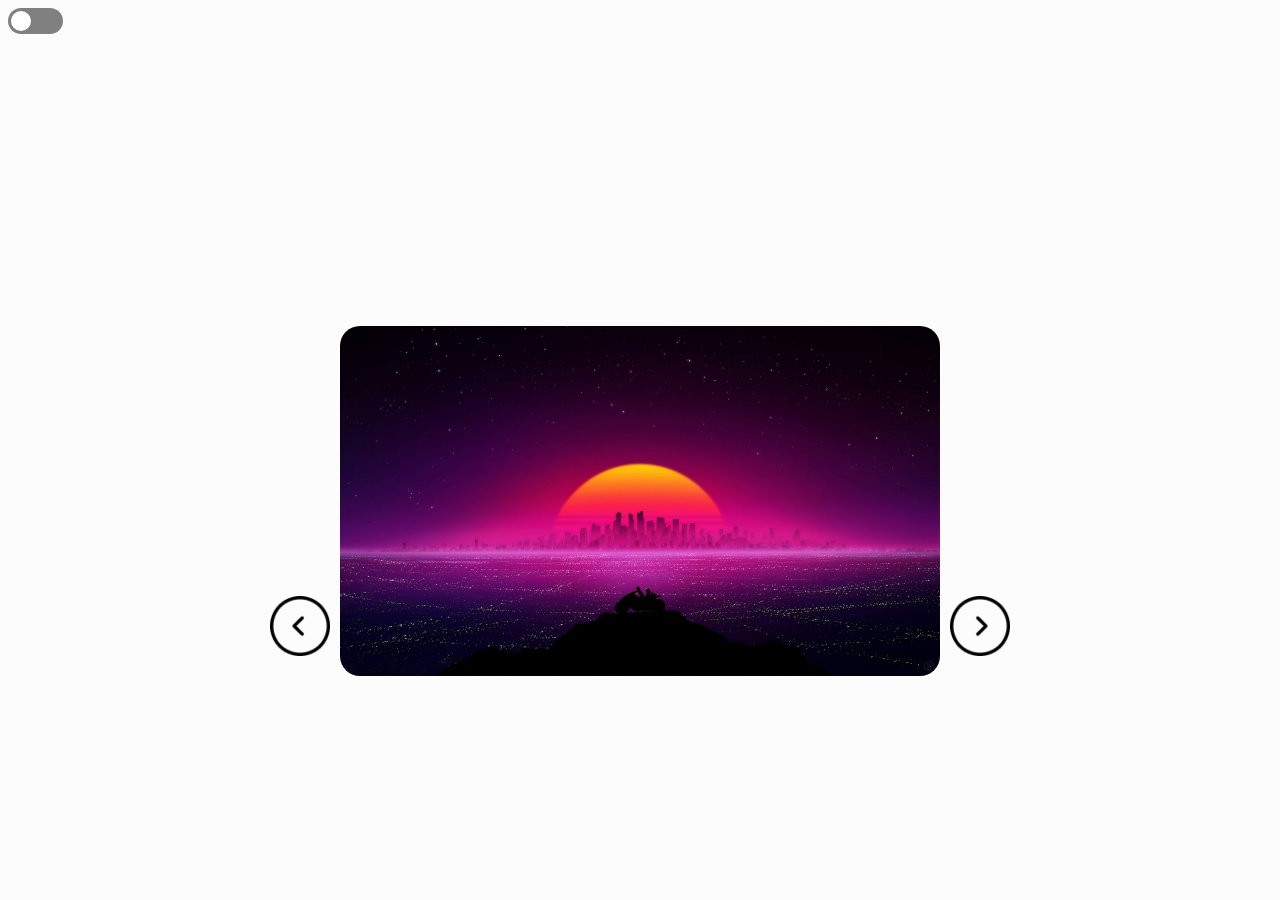
<file: index.html>
<!DOCTYPE html>
<html data-theme="light">
<head>
    
<meta charset="UTF-8">
<meta name="viewport" content="width=device-width, initial-scale=1.0">
<title>luno</title>
<link rel="stylesheet" href="style.css">
<head>
<body>

<div class="container">
<div class="toggle-container">
<input type="checkbox" id="switch" name="theme" /><label for="switch"></label> 


</div>
<div></div>

</div>



    <div class="slider">

        <img class="prev" src="images/back.png">
    
    <div class="slide">
    <img src="images/bjbk.jpg" class="show">
    <img src="images/ji.jpg">
    <img src="images/hu.jpg">
    </div>
    
    <img class="next" src="images/next.png">
    
    </div>
    




    <script src="js/jquery-3.6.0.min.js"></script>
    <script src="script.js"></script>
</body>
</html>
</file>
<file: style.css>
html {
    display: grid;
    height: 100%;
--bg : #FCFCFC;
--bg-panel : #EBEBEB;
--color-headings : rgba(187, 187, 187, 0.76);



}
html[data-theme='dark']{
   
    
    --bg : #333333;
    --bg-panel : #434343;
    --color-headings : rgba(187, 187, 187, 0.76);
    --color-text : #B5B5B5;
    
    
    
}
body {

background-color: var(--bg);

}

input[type=checkbox]{
height: 0;
width: 0;
visibility: hidden;

}

label {
cursor: pointer;

width: 55px;
height: 26px;
background-color: grey;
float: left;
border-radius: 100px;
position: relative;

}

label:after {
content: '';
position: absolute;
top: 3px;
left: 3px;
width: 20px;
height: 20px;
background: #fff;
border-radius: 90px;
transition: 0.5s;
}
 input:checked + label {
background: var(--color-headings);
 }
input:checked + label:after {
left: calc(100% - 5px);
transform: translateX( -100% );
}



 html.transition,
 html.transition *,
 html.transition *:before,
html.transition *:after {
transition: all 750ms !important ;
transition-delay: 0 !important;
}


.slider{

    margin: 300px auto;
    width: 760px;
    
    }
    
    .slide{
    width: 600px;
    height: 350px;
    overflow: hidden;
    float: left;
    position: relative;
    border-radius: 20px;
    
    }
    .slide img{
    width: 100%;
    height: 100%;
    
    }
    
    .prev, .next{
    width: 60px;
    float: left;
    margin-top: 260px;
    cursor: pointer;
    padding: 10px;
    }
    .slide .show {

    display: inline-block;

    }
</file>
